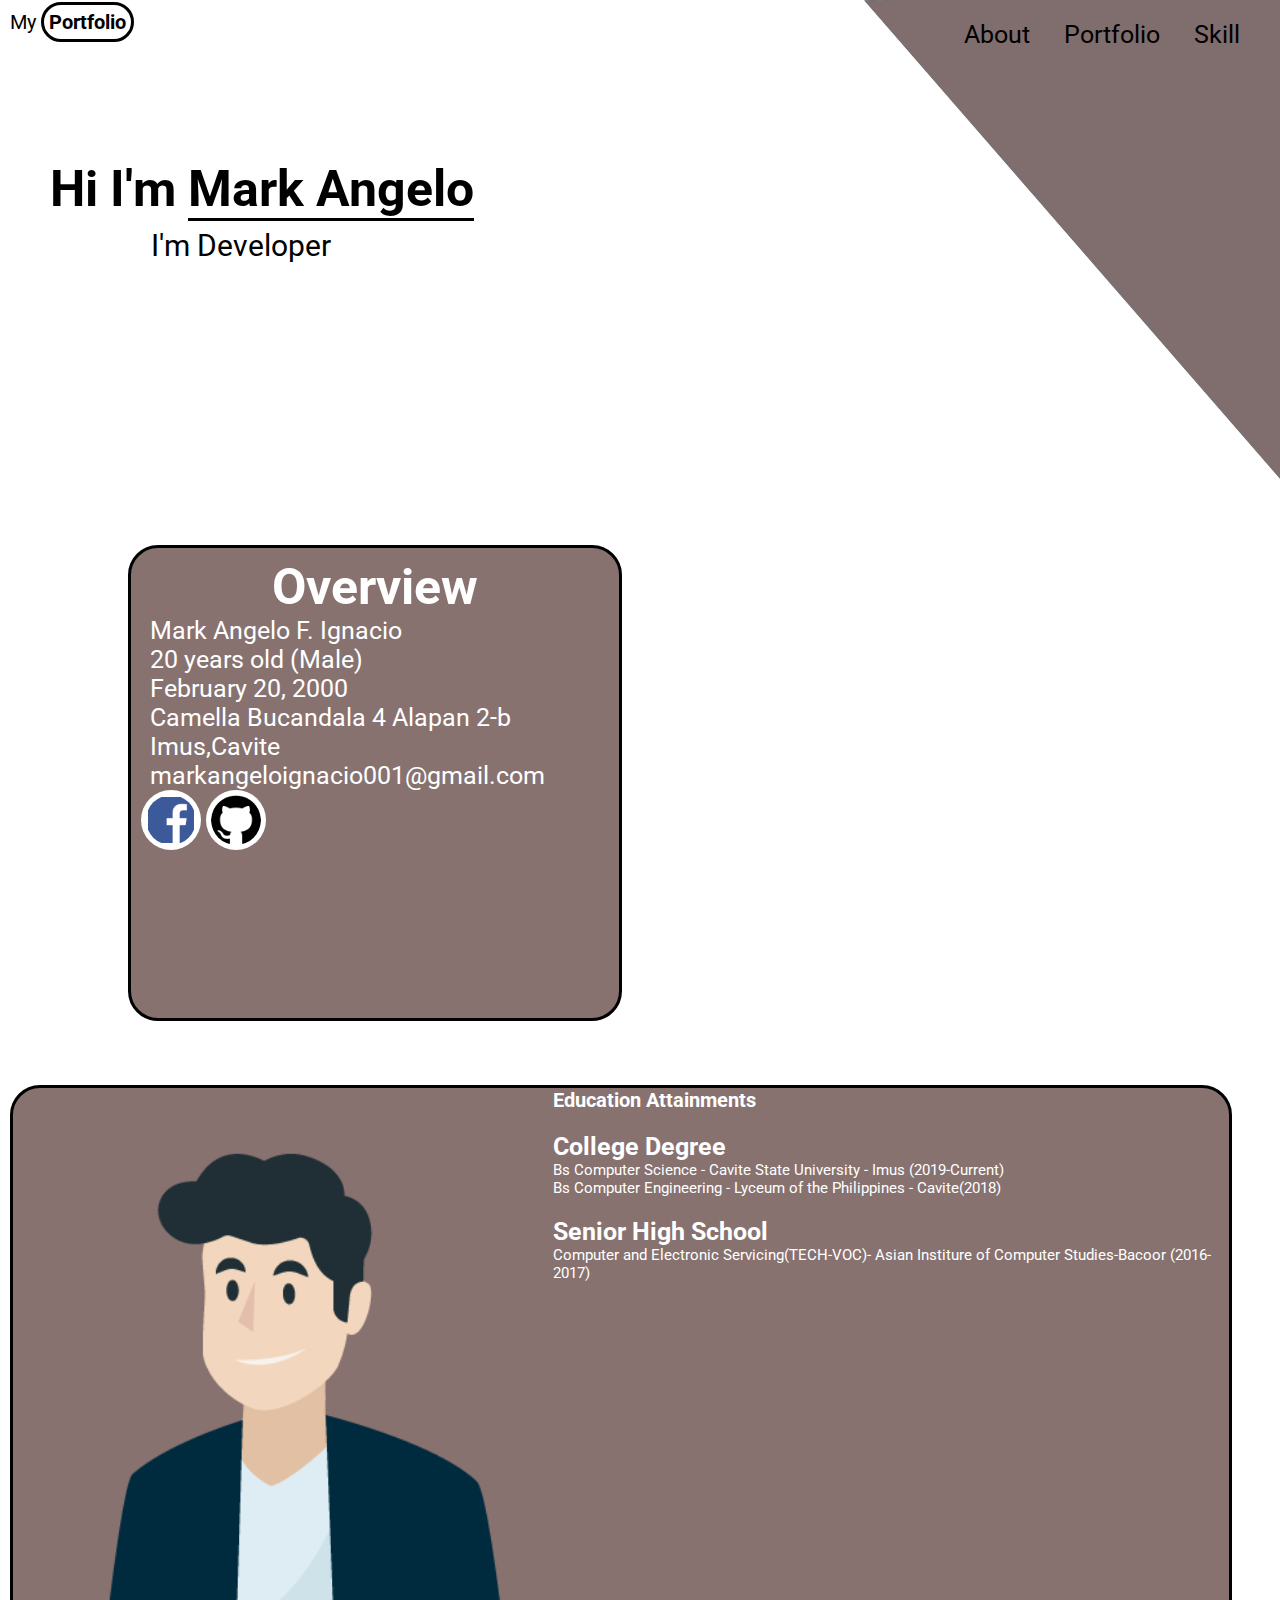
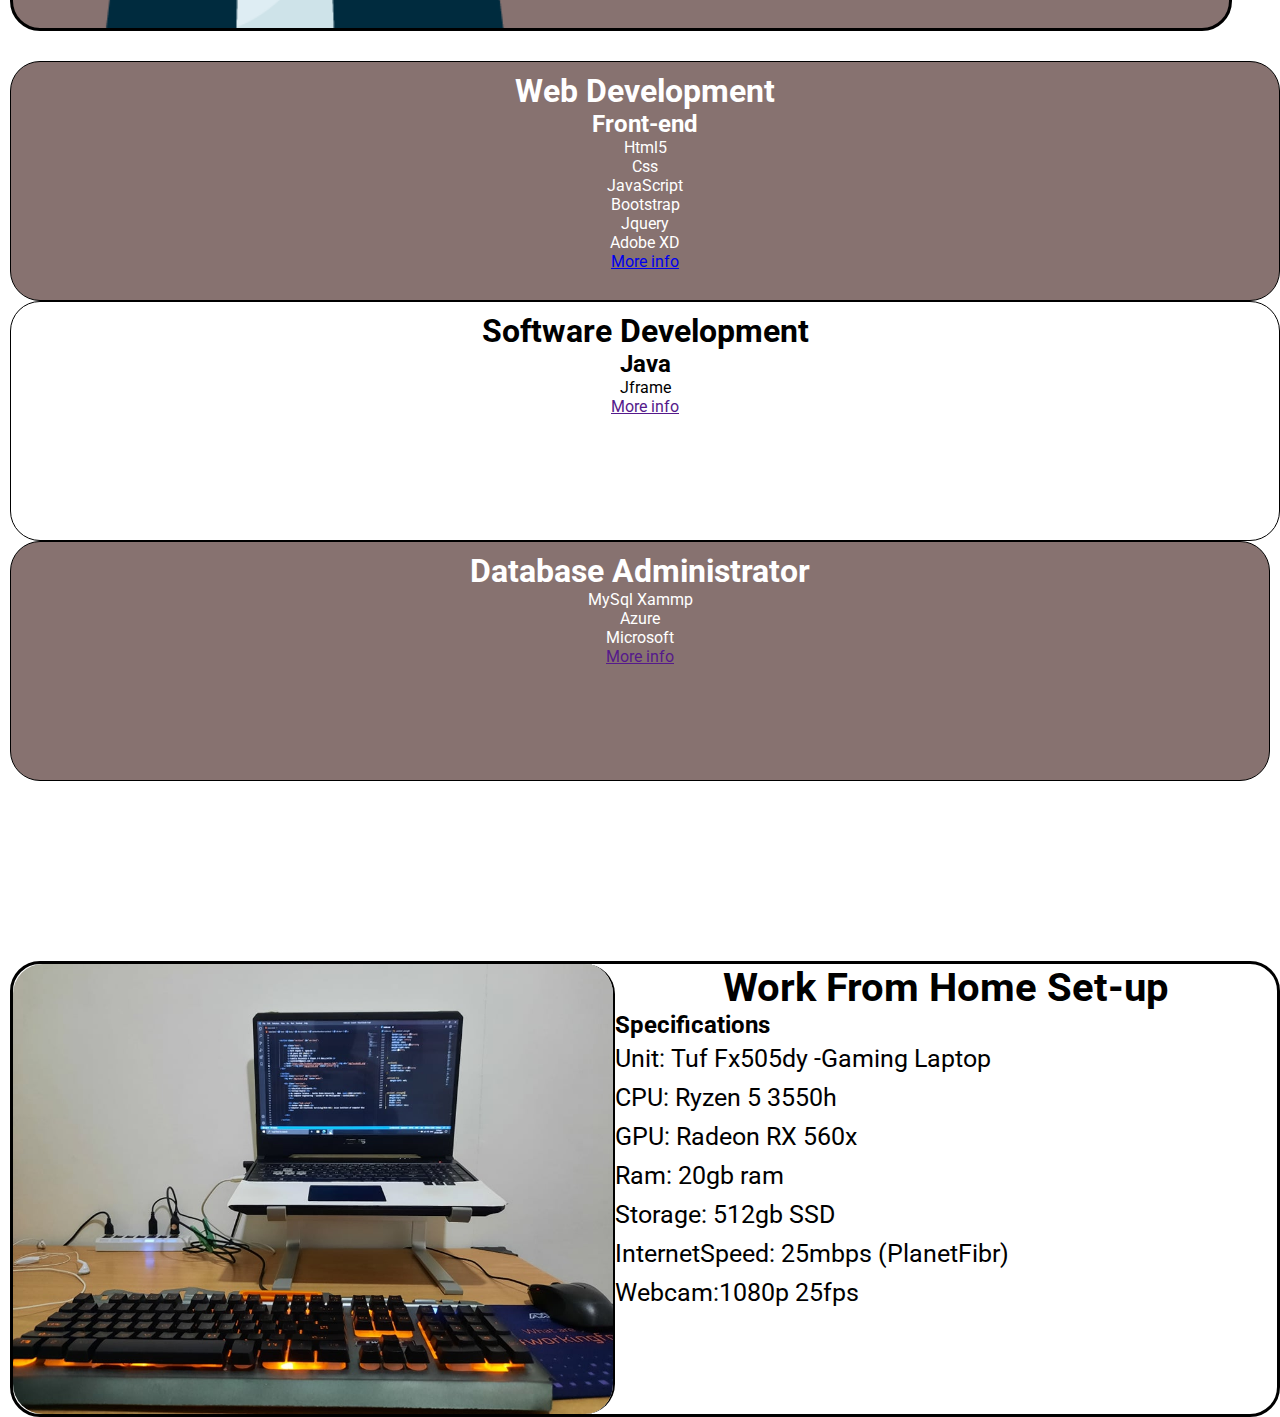
<file: index.html>
<!DOCTYPE html>
    <html lang="en">
    <head>
        <meta charset="UTF-8">
        <meta name="viewport" content="width=device-width, initial-scale=1.0">
        <link rel="stylesheet" href="index.css">
        <link href="https://fonts.googleapis.com/css2?family=Roboto:wght@300;400&display=swap" rel="stylesheet">
        
            <title>My Portfolio</title>

    </head>
    <body>
            <div class="container">
                <div class="navbar">
                    <nav>
                        <label>My <span>Portfolio</span></label>
                        <ul>

                            <li><a href="#section3">About</a></li>
                            <li><a href="Furniture/main.html">Portfolio</a></li>
                            <li><a href="#skill">Skill</a></li>
                        </ul>
                    </nav>


                </div>
                <img src="img/me.png" class="model">

                <section class="section1">
                    <h1>Hi I'm <span>Mark Angelo</span></h1>
                    <p>I'm Developer</p>

                </section>


                <section class="section2" id="section2">

                    <div class="box1" id="box1">
                        <h1>Overview</h1>
                        <p>Mark Angelo F. Ignacio</p>
                        <p>20 years old (Male)</p>
                        <p>February 20, 2000</p>
                        <p>Camella Bucandala 4 Alapan 2-b Imus,Cavite</p>
                        <p>markangeloignacio001@gmail.com</p>
                    <a href="https://www.facebook.com/angelo.ignacio.7186/"><img src="img/facebook1.png" class="facebook"></a>
                    <a href=""><img src="img/github.png" class="github"></a>
                </div>

                </section>
                <section class="section3" id="section3">
                    <img src="img/avatar.png" class="avatar">

                    <div class="overview">
                        <div class="college">
                        <h1>Education Attainments</h1>
                        <h2>College Degree</h2>
                        <p>Bs Computer Science - Cavite State University - Imus <span>(2019-Current)</span></p>
                        <p>Bs Computer Engineering - Lyceum of the Philippines - Cavite(2018)</p>                        
                        </div>

                        <div class="high-school">
                        <h2>Senior High School</h2>
                        <p>Computer and Electronic Servicing(TECH-VOC)- Asian Institure of Computer Studies-Bacoor (2016-2017)</p>                        
                        </div>

                    </div>

                </section>

    

                </div>
                <div class="section4">
                <section class="box0">

                </section>
                <section class="box1" id="skill">
                    <h1>Web Development</h1>
                        <h2>Front-end</h2>
                    
                    <ul>
                        <li>Html5</li>
                        <li>Css</li>
                        <li>JavaScript</li>
                        <li>Bootstrap</li>
                        <li>Jquery</li>
                        <li>Adobe XD</li>
                    </ul>
                    <a href="html/webdeb.html">More info</a>

                </section>
                <section class="box2">
                    <h1>Software Development</h1>
                    <h2>Java</h2>
                    <ul>
                        <li>Jframe</li>
                </ul>
                <a href="">More info</a>
                </section>
                <section class="box3">
                    <h1>Database Administrator</h1>
                    <ul>
                        <li>MySql Xammp</li>
                        <li>Azure</li>
                        <li>Microsoft</li>
                    </ul>
                    <a href="">More info</a>
                </section>

                </div>
                <section class="section5">
                    <div class="box">
                        <img src="img/setup.jpg" class="setup">
                        <h1>Work From Home Set-up</h1>
                        <h2>Specifications</h2>

                        <li>Unit: Tuf Fx505dy -Gaming Laptop</li>
                        <li>CPU: Ryzen 5 3550h</li>
                        <li>GPU: Radeon RX 560x</li>

                        <li>Ram: 20gb ram</li>
                        <li>Storage: 512gb SSD</li>
                        <li>InternetSpeed: 25mbps (PlanetFibr)</li>
                        <li>Webcam:1080p 25fps</li>
                    </div>

                </section>
            
            
            
            
            
            
            </div>























    </body>
    </html>
</file>
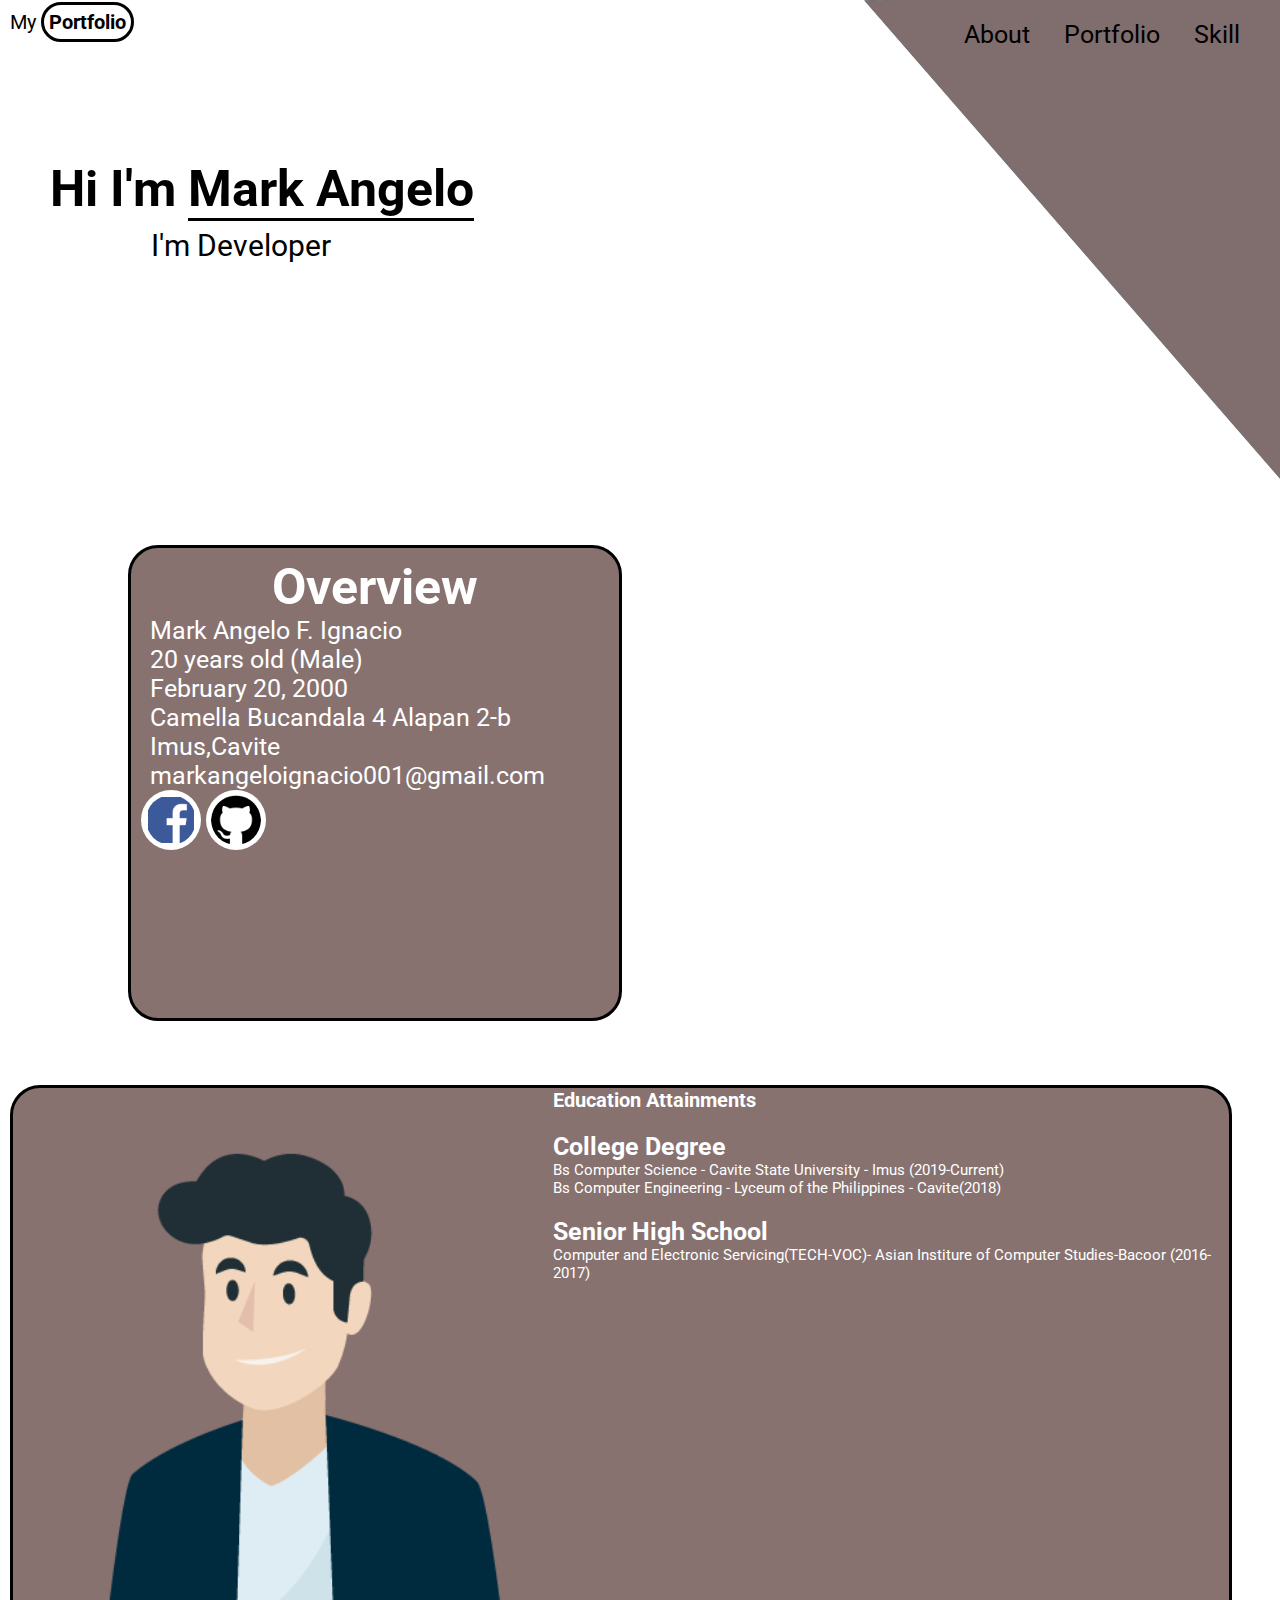
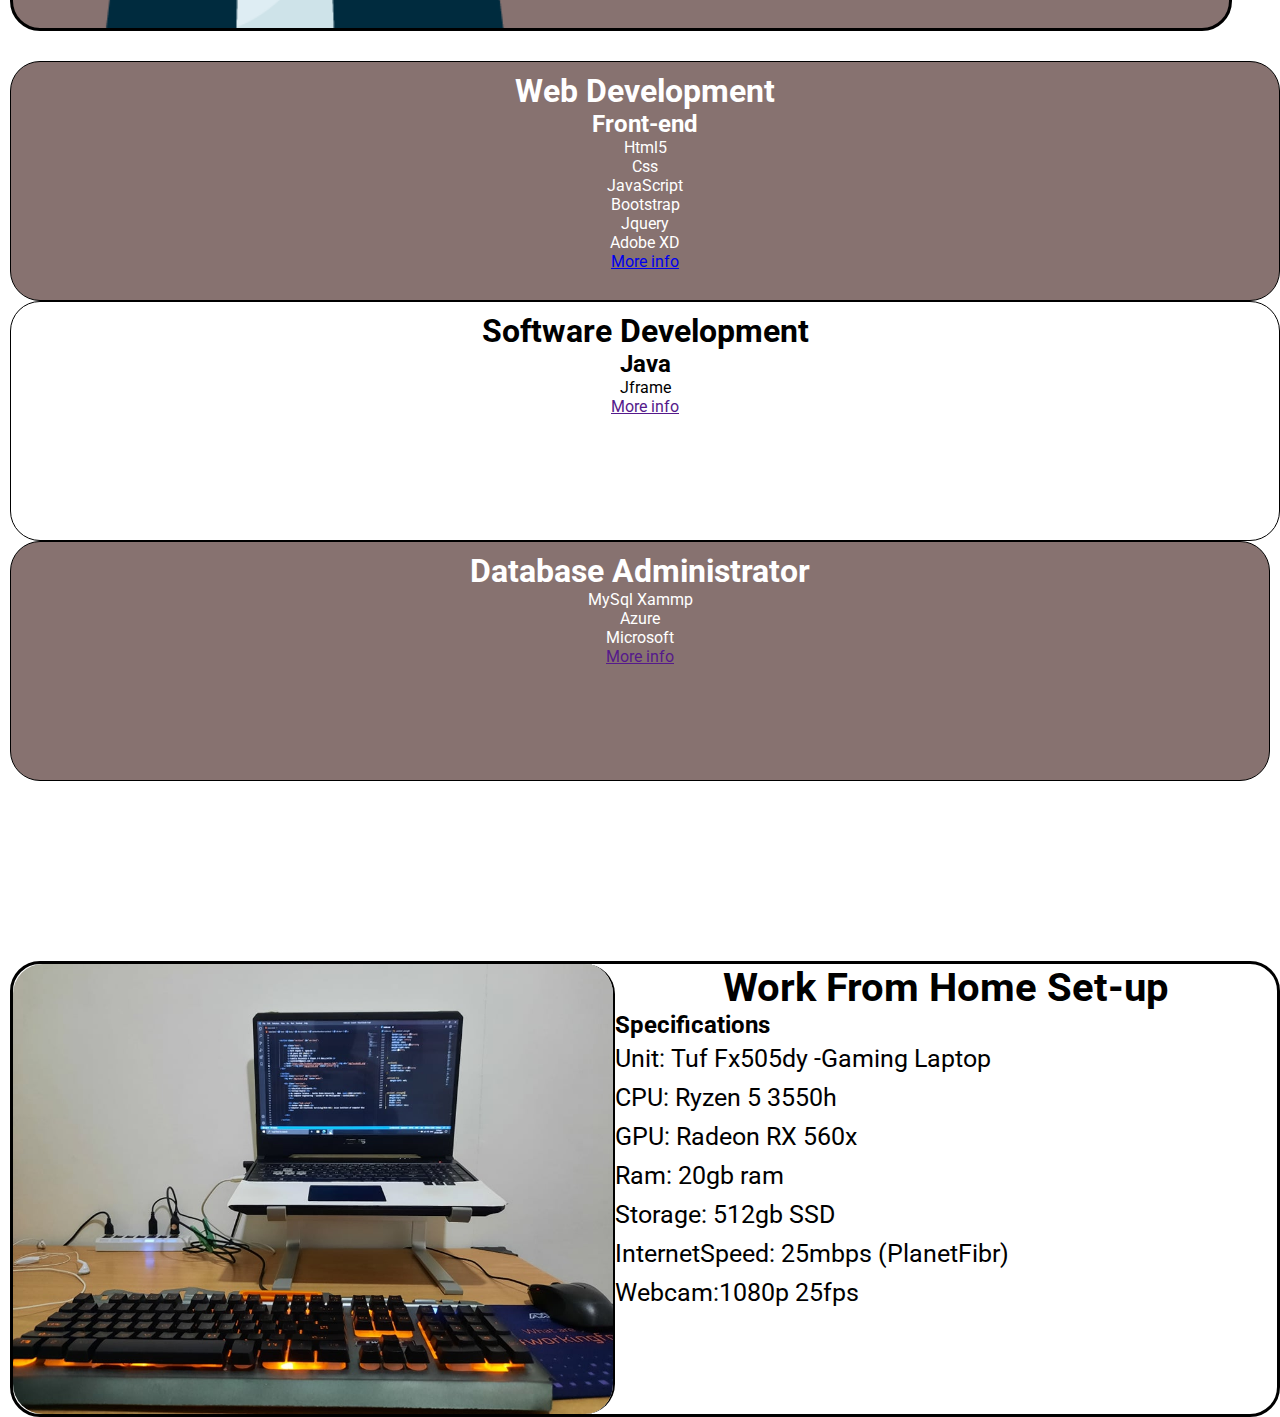
<file: main.html>
<!DOCTYPE html>
    <html lang="en">
    <head>
        <meta charset="UTF-8">
        <meta name="viewport" content="width=device-width, initial-scale=1.0">
        <link rel="stylesheet" href="index.css">
        <link href="https://fonts.googleapis.com/css2?family=Roboto:wght@300;400&display=swap" rel="stylesheet">
        
            <title>My Portfolio</title>

    </head>
    <body>
            <div class="container">
                <div class="navbar">
                    <nav>
                        <label>My <span>Portfolio</span></label>
                        <ul>

                            <li><a href="#section3">About</a></li>
                            <li><a href="">Portfolio</a></li>
                            <li><a href="#skill">Skill</a></li>
                        </ul>
                    </nav>


                </div>
                <img src="img/me.png" class="model">

                <section class="section1">
                    <h1>Hi I'm <span>Mark Angelo</span></h1>
                    <p>I'm Developer</p>

                </section>


                <section class="section2" id="section2">

                    <div class="box1" id="box1">
                        <h1>Overview</h1>
                        <p>Mark Angelo F. Ignacio</p>
                        <p>20 years old (Male)</p>
                        <p>February 20, 2000</p>
                        <p>Camella Bucandala 4 Alapan 2-b Imus,Cavite</p>
                        <p>markangeloignacio001@gmail.com</p>
                    <a href="https://www.facebook.com/angelo.ignacio.7186/"><img src="img/facebook1.png" class="facebook"></a>
                    <a href=""><img src="img/github.png" class="github"></a>
                </div>

                </section>
                <section class="section3" id="section3">
                    <img src="img/avatar.png" class="avatar">

                    <div class="overview">
                        <div class="college">
                        <h1>Education Attainments</h1>
                        <h2>College Degree</h2>
                        <p>Bs Computer Science - Cavite State University - Imus <span>(2019-Current)</span></p>
                        <p>Bs Computer Engineering - Lyceum of the Philippines - Cavite(2018)</p>                        
                        </div>

                        <div class="high-school">
                        <h2>Senior High School</h2>
                        <p>Computer and Electronic Servicing(TECH-VOC)- Asian Institure of Computer Studies-Bacoor (2016-2017)</p>                        
                        </div>

                    </div>

                </section>

    

                </div>
                <div class="section4">
                <section class="box0">

                </section>
                <section class="box1" id="skill">
                    <h1>Web Development</h1>
                        <h2>Front-end</h2>
                    
                    <ul>
                        <li>Html5</li>
                        <li>Css</li>
                        <li>JavaScript</li>
                        <li>Bootstrap</li>
                        <li>Jquery</li>
                        <li>Adobe XD</li>
                    </ul>
                    <a href="html/webdeb.html">More info</a>

                </section>
                <section class="box2">
                    <h1>Software Development</h1>
                    <h2>Java</h2>
                    <ul>
                        <li>Jframe</li>
                </ul>
                <a href="">More info</a>
                </section>
                <section class="box3">
                    <h1>Database Administrator</h1>
                    <ul>
                        <li>MySql Xammp</li>
                        <li>Azure</li>
                        <li>Microsoft</li>
                    </ul>
                    <a href="">More info</a>
                </section>

                </div>
                <section class="section5">
                    <div class="box">
                        <img src="img/setup.jpg" class="setup">
                        <h1>Work From Home Set-up</h1>
                        <h2>Specifications</h2>

                        <li>Unit: Tuf Fx505dy -Gaming Laptop</li>
                        <li>CPU: Ryzen 5 3550h</li>
                        <li>GPU: Radeon RX 560x</li>

                        <li>Ram: 20gb ram</li>
                        <li>Storage: 512gb SSD</li>
                        <li>InternetSpeed: 25mbps (PlanetFibr)</li>
                        <li>Webcam:1080p 25fps</li>
                    </div>

                </section>
            
            
            
            
            
            
            </div>























    </body>
    </html>
</file>
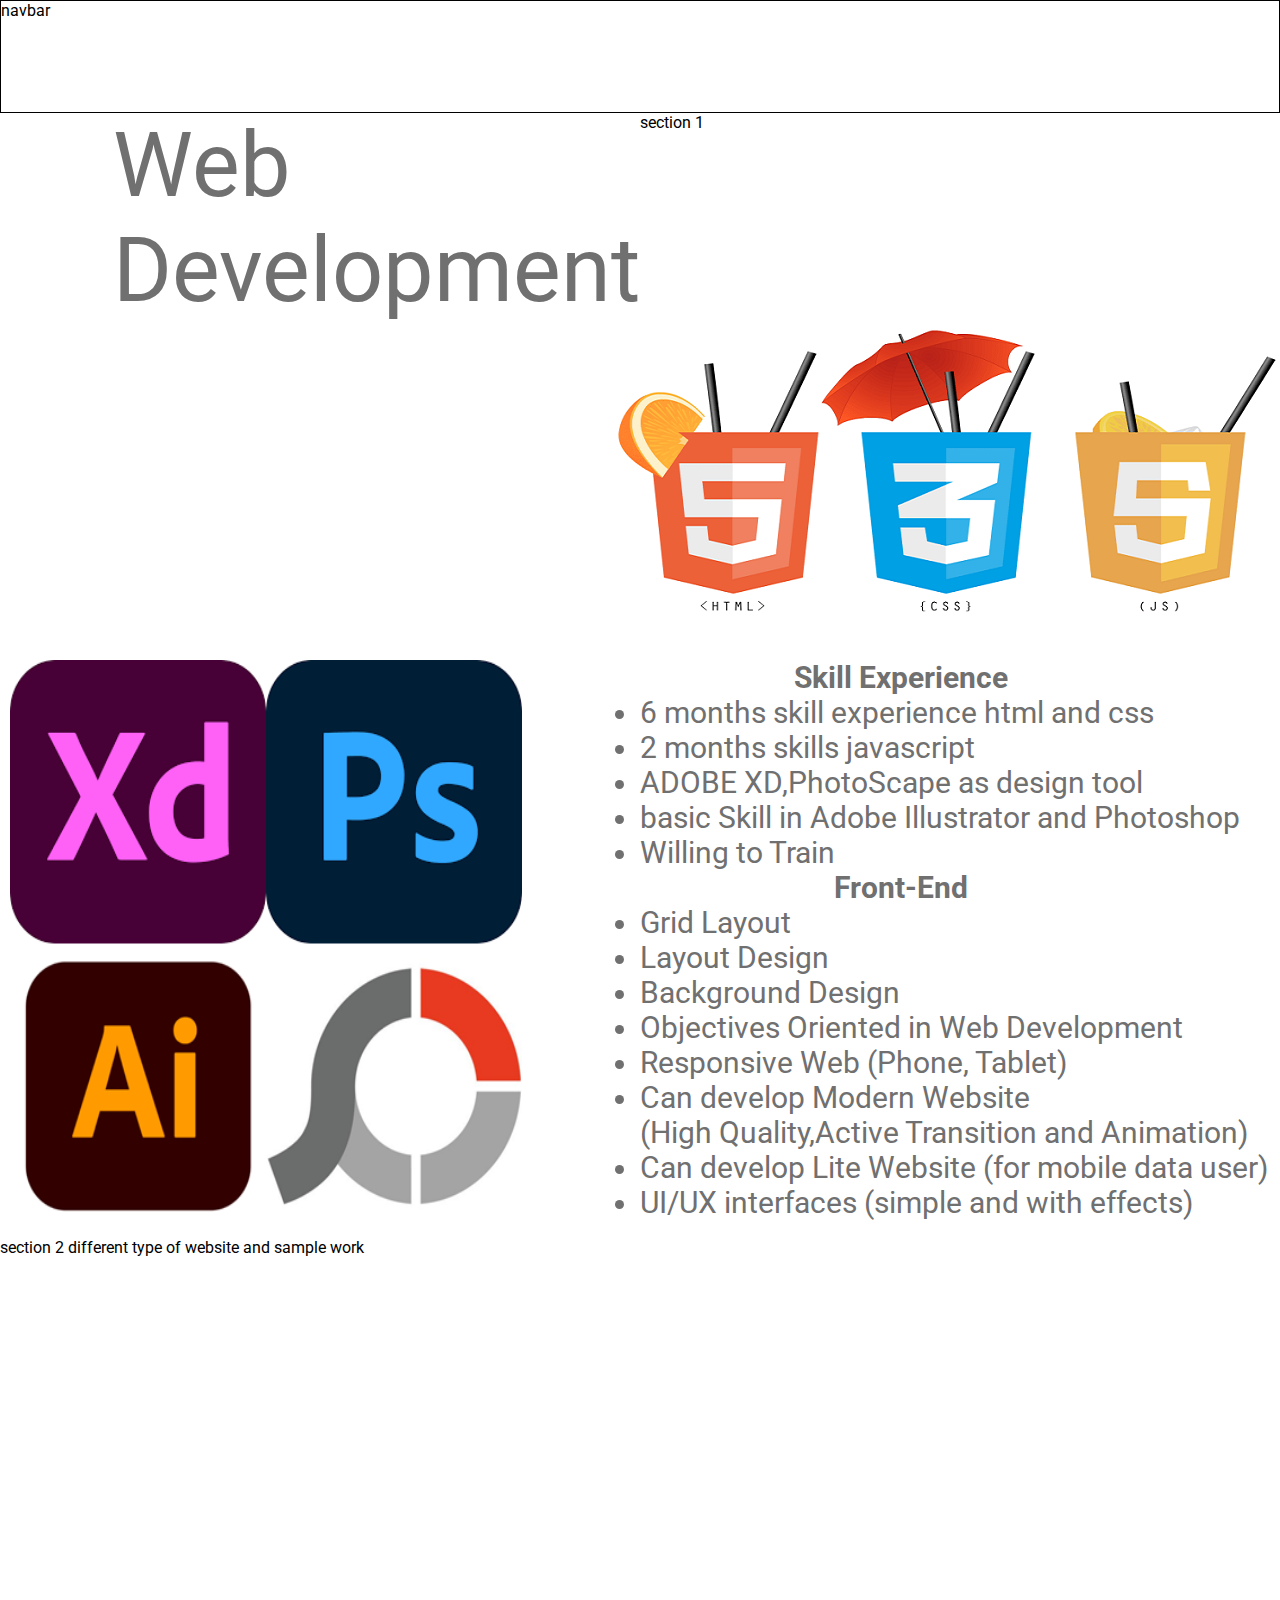
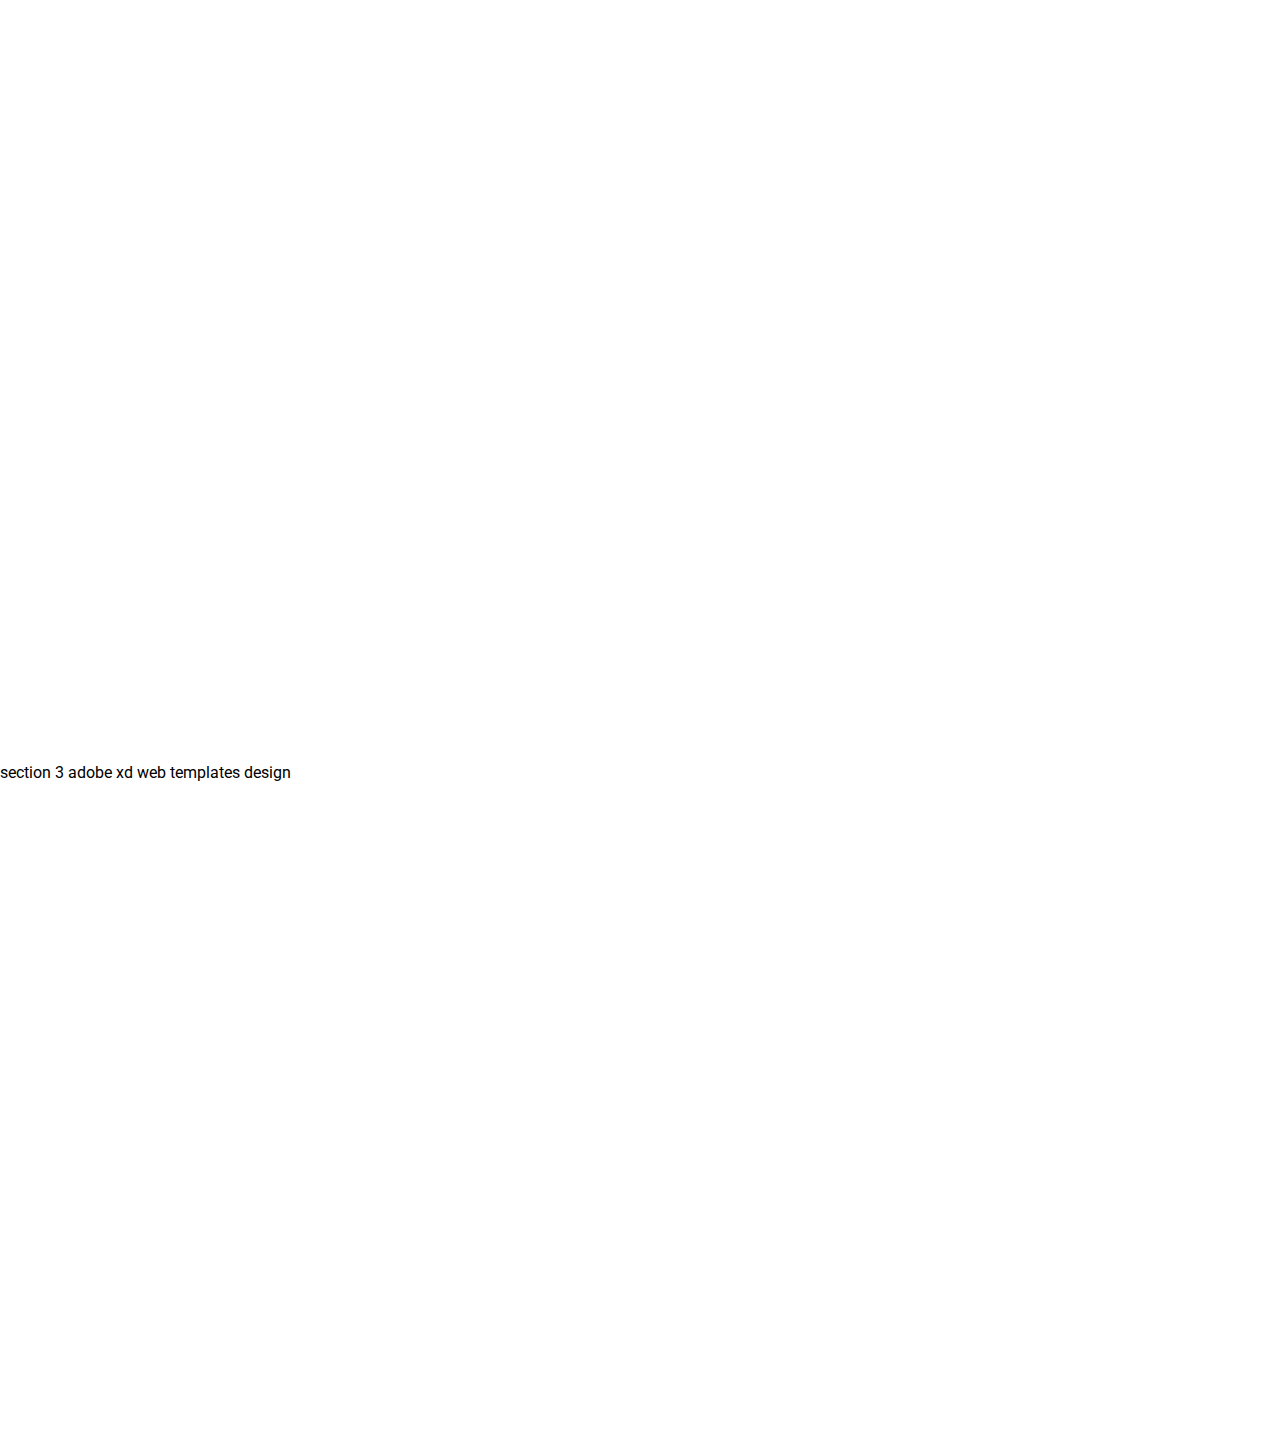
<file: html/webdeb.html>
<!DOCTYPE html>
<html lang="en">
<head>
    <meta charset="UTF-8">
    <meta name="viewport" content="width=device-width, initial-scale=1.0">
    <link href="https://fonts.googleapis.com/css2?family=Roboto:wght@300;400&display=swap" rel="stylesheet">

    <title>Web development</title>
    <link rel="stylesheet" href="index2.css">
</head>
<body>
    <div class="container">

        <div class="navbar">navbar</div>

        <section class="section1">section 1
            <h1>Web <br>Development</h1>
            <img src="web/3in1.png" class="in1">    
            
            <!-- float right  -->
            <div class="float-right">
                <img src="web/design.png" class="model">    
                <h2>Skill Experience</h2>
            <ul>
                <li>6 months skill experience html and css</li>
                <li>2 months skills javascript</li>
                <li>ADOBE XD,PhotoScape as design tool</li>
                <li>basic Skill in Adobe Illustrator and Photoshop</li>
                <li>Willing to Train</li>
            </ul>
            <h2>Front-End</h2>
            <ul>
                <li>Grid Layout</li>
                <li>Layout Design</li>
                <li>Background Design</li>
                <li>Objectives Oriented in Web Development</li>
                <li>Responsive Web (Phone, Tablet)</li>
                <li>Can develop Modern Website <br>(High Quality,Active Transition and Animation)</li>
                <li>Can develop Lite Website (for mobile data user)</li>
                <li>UI/UX interfaces (simple and with effects)</li>
            </ul>



            </div>



        </section>
        <section class="section2">section 2
            different type of website and sample work



        </section>
        <section class="section3">section 3 adobe xd web templates design</section>









    </div>
</body>
</html>
</file>
<file: index.css>
*{
    margin:0;
    padding:0;
    font-family: 'Roboto', sans-serif;
    list-style:none;
}
html{
    scroll-behavior: smooth;
}
.container{
    background-image:url(img/background2.png);
    background-attachment: fixed;
    background-repeat:no-repeat;




}


.navbar{
    height: 12vh;
    padding: 10px;
    grid-area: navbar;

    
}

.navbar nav label{
    font-size:50px;
    
}
.navbar nav label span{
    border: 3px solid black;
    border-radius:30px;
    font-weight: bold;
    padding: 5px;


}

.navbar nav ul{
    float: right;  

}
.navbar nav ul li{
 display: inline-block;
 font-size:25px;
 margin-top:10px;
 margin-right: 30px;

}
.navbar nav a {
    text-decoration: none;
    color: white;


}



.section1{
    height: 40vh;
    grid-area: section1;

}

.section1 h1{

    font-size:80px;
    margin: 50px 0px 0px 50px;
}
.section1 h1 span{

    border-bottom: 3px solid black;
}
.section1 p{

    font-size:50px;
    margin: 10px 0px 0px 20%;
}


.model{
    height:20cm;
    float:right;
    animation-name: fadein;
    animation-duration: 1s;
    animation-timing-function:linear;

}
@keyframes fadein {
    
    from{
        opacity: 0;
    } 
    to{
        opacity: 1;
    }
}



.section2{
    height: 60vh;
    grid-area: section2;

    
}

.section2 .box1 {
    height: 50vh;
    width: 52vh;
    border: 3px solid black;
    background-color:#877270; 
    border-radius: 30px;
    margin-top:25px;
    margin-left: 10%;
    text-align: center;
    font-size:25px;
    color:#fff;

}

.section2 .box1 .facebook {
 width:50px;
 height:50px;
 border: 5px solid #0000;
 border-radius: 30px;
 background-color: rgb(255, 255, 255);
 margin-top: 2cm;
 float: left;
 margin-right: 5px;
}
.section2 .box1 .github {
    width:50px;
    height:50px;
    border: 5px solid #0000;
    border-radius: 30px;
    background-color: rgb(255, 255, 255);
    margin-top: 2cm;
    float: left;
   
   }
.section2 .box1 p{
    text-align: left;
    margin-left: 2%;
}


.section3{
    border: 3px solid black;
    height: 60vh;
    width: 98%;
    border-radius: 30px;
    background-color:#877270; 
    margin-left:10px;
    grid-area: section3;

    
}
.section3 .avatar{
    height: 60vh;
    float:left;
}

.section3 .overview h1{
    color:#fff;
    font-size: 50px;
    margin-left: 10cm;
}
.section3 .overview h2{
    color:#fff;
    margin-left: 4cm;
    padding-top:20px;
    font-size:35px;

}
.section3 .overview span{
 font-size:15px;
}
.section3 .overview p{
    color:#fff;
    font-size:20px;


}


.section4 {
    grid-area: section4;

    height:100vh;
    width:100%;
    background-image: url(img/background2.png);
    background-attachment: fixed;

    display:grid;
    grid-template-columns: 1fr 1fr 1fr;
    grid-template-rows: 1fr 1fr 1fr;

    grid-template-areas: "box0 box0 box0"
                          "box1 box2 box3"
                          "box1 box2 box3";

}


.box0{
    grid-area: section0;
    margin: 0px;
    height:20vh;

}

.box1 {
    grid-area: box1;
    border:1px solid black;
    border-radius: 30px;
    text-align: center;
    padding: 10px;
    background-color:#877270; 
    margin-left:10px;
    color:#fff;

    
}

.box1  a {
 margin-top: 3cm;
    
        
}    

.box2{
        grid-area: box2;
        border:3px solid black;
        border-radius: 30px;
        text-align: center;
        padding: 10px;
        background-color:#ffffff; 

}
.box3{
    grid-area: box3;
    border:1px solid black;
    border-radius: 30px;
    text-align: center;
    padding: 10px;
    background-color:#877270; 
    margin-right:10px;
    color:#fff;


}

.section5{
    grid-area: section5;

    height:50vh;
    border:3px solid black;
    border-radius: 30px;
    margin-left: 10px;
}

.section5 h1{
    margin-left: 35%;
    font-size: 40px;
    text-align: center;

}
.section5 h2{
    margin-left: 30%;

}

.section5 .box .setup {
    height:50vh;
    float: left;
    border-radius: 30px;
    border-right: 2px solid black;
}

.section5 .box li {
    padding: 5px;
    font-size: 25px;
}

@media (min-width: 550px) {
    .container{
     grid-template-columns: 1fr;
     grid-template-rows: 1fr 1fr 1fr 1fr 1fr 1fr;
     grid-template-areas:
      "navbar"
     "section1" 
    "section2"
    "section3" 
    "section4"
    "section5";
    

    }
    
}
@media screen and (max-width: 1300px) {
    .navbar nav a {
        text-decoration: none;
        color: rgb(0, 0, 0);
    }
    .navbar{
        height: 10vh;
        padding: 10px;
        grid-area: navbar;
    
        
    }
    
    .navbar nav label{
        font-size:20px;

    }
    .navbar nav label span{
        border: 3px solid black;
        border-radius:30px;
        font-weight: bold;
        padding: 5px;
    
    
    }
    .section1{
    height: 40vh;
    grid-area: section1;

}

.section1 h1{

    font-size:50px;
    margin: 50px 0px 0px 50px;
}
.section1 h1 span{

    border-bottom: 3px solid black;
}
.section1 p{

    font-size:30px;
    margin: 10px 0px 0px 4cm;
}

.model{
            height:0cm;
            float:right
    }
        
.section4 {
        grid-area: section4;
    
        height:100vh;
        width:100%;
        background-image: url(img/background2.png);
        background-attachment: fixed;
    
        display:grid;
        grid-template-columns: 1fr;
        grid-template-rows: 1fr 1fr 1fr;
    
        grid-template-areas: "box1 "
                              "box2"
                              "box3";
    
}
.section2 .box1 .facebook {
    width:50px;
    height:50px;
    border: 5px solid #0000;
    border-radius: 30px;
    background-color: rgb(255, 255, 255);
    margin-top: 0cm;
    float: left;
    margin-right: 5px;
   } 
.section2 .box1 .github {
    width:50px;
    height:50px;
    border: 5px solid #0000;
    border-radius: 30px;
    background-color: rgb(255, 255, 255);
    margin-top: 0cm;
    float: left;
   
   }
.section3{
    border: 3px solid black;
    height: 60vh;
    width: 95%;
    border-radius: 30px;
    background-color:#877270; 
    margin-left:10px;
    grid-area: section3;
    margin-bottom: 30px;
    
}
.section3 .model{
    height: 0vh;
    float: none;;
}

.section3 .overview h1{
    color:#fff;
    font-size: 20px;
    margin-left: 0.5cm;
}
.section3 .overview h2{
    color:#fff;
    margin-left: 1cm;
    padding-top:20px;
    font-size:25px;

}
.section3 .overview span{
 font-size:15px;
}
.section3 .overview p{
    color:#fff;
    font-size:15px;
    margin-left: 0.5cm;


}

.box0{
    grid-area: section0;
    margin: 0px;
    height:20vh;


}

.box1 {
    grid-area: box1;
    border:1px solid black;
    border-radius: 30px;
    text-align: center;
    padding: 10px;
    background-color:#877270; 
    margin-left:10px;
    color:#fff;

    
}

.box1  a {
 margin-top: 3cm;
    
        
}    

.box2{
        grid-area: box2;
        border:1px solid black;
        border-radius: 30px;
        text-align: center;
        padding: 10px;
        background-color:#ffffff; 
        margin-left:10px;


}
.box3{
    grid-area: box3;
    border:1px solid black;
    border-radius: 30px;
    text-align: center;
    padding: 10px;
    background-color:#877270; 
    color:#fff;
    margin-left:10px;



}









}
</file>
<file: html/index2.css>
*{
    padding: 0;
    margin: 0;
    font-family: 'Roboto', sans-serif;
}

.container{
    height: 250vh;
    width: 100%;
    display:grid;
    grid-template-columns: 1fr;
    grid-template-rows: 5% 50% 50% 30%;
    grid-template-areas: "navbar"
                         "section1"
                         "section2"
                         "section3";

}

/* Navigation and Logo*/
.navbar{
    grid-area: navbar;
    border: 1px solid black;
}




/* intro and images, skils */
.section1{
    grid-area: section1;
}


.section1 h1 {
    font-size:90px;
    color:#707070;
    font-weight: normal;
    margin-left: 3cm;
    float: left;

}

.float-right{
margin-top: 1cm;
height: 15cm;
width: 100%;
float: right;
}

.section1 h2 {

    color:#707070;
    font-size: 30px;
    text-align: center;

}




.section1 ul li {
    color:#707070;
    font-size: 30px;
    text-align: justify;
    margin-left: 50%;

}


.section1 .in1 {
    height: 300px;
    width: 666px;
    float: right;
}

.section1 .model {
    height: 100%;
    width: 40%;
    float: left;
    margin-left:10px;
}

/*types of website and sample work */
.section2{
    grid-area: section2;
}

/* slideshow of works */
.section3{
    grid-area: section3;
}
</file>
